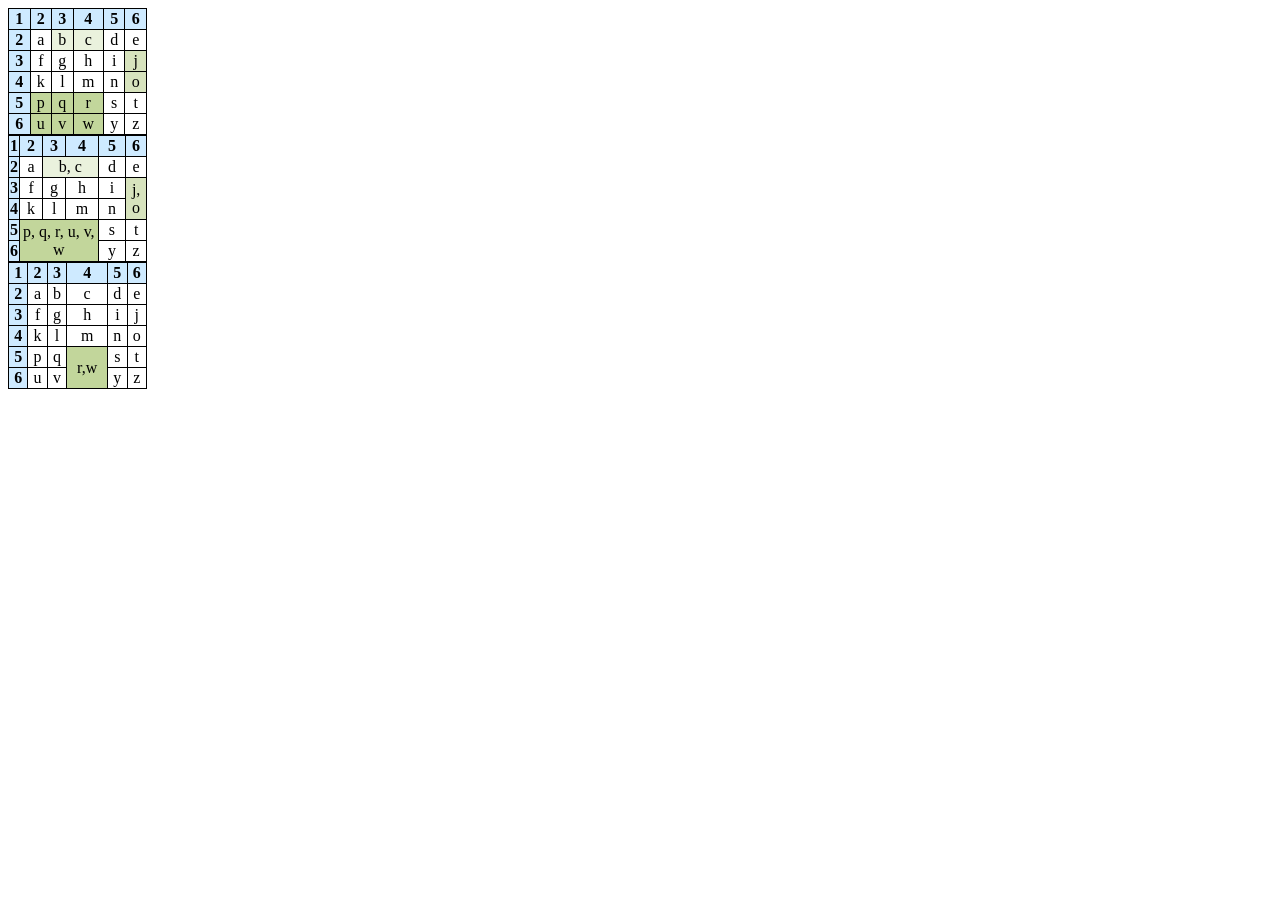
<file: index.html>
<!DOCTYPE html>
<html lang="pl">
<head>
<meta charset="UTF-8">
<title>Tabele </title>
<style>
table, th, td {
  border: 1px solid black;
  border-collapse: collapse;
}

td {
  text-align: center;
}

.color {
            background-color: #eaf2dd;
        }
.color2 {
            background-color: #d7e3bd;
    }
.color3 {
            background-color: #c2d69b;
    }
.color4 {
            background-color: #ceeaff;
    }

</style>

</head>
<body>

<table border="1" style="width:11%">
<tr style="background-color:#ceeaff;color:#000000;">
<th>1</th> <th>2</th> <th>3</th> <th>4</th> <th>5</th> <th>6</th>
</tr>
<tr>
<th class="color4">2</th> <td>a</td> <td class="color">b</td> <td class="color">c</td> <td>d</td> <td>e</td>
</tr>
<tr>
<th class="color4">3</th> <td>f</td> <td>g</td> <td>h</td> <td>i</td> <td class="color2">j</td>
</tr>
<tr>
<th class="color4">4</th> <td>k</td> <td>l</td> <td>m</td> <td>n</td> <td class="color2">o</td>
</tr>
<tr>
<th class="color4">5</th> <td class="color3">p</td> <td class="color3">q</td> <td class="color3">r</td> <td>s</td> <td>t</td> 
</tr>
<tr>
<th class="color4">6</th> <td class="color3">u</td> <td class="color3">v</td> <td class="color3">w</td> <td>y</td> <td>z</td>
</tr>
</table>

<table border="1" style="width:11%">
<tr style="background-color:#ceeaff;color:#000000;">
<th>1</th> <th>2</th> <th>3</th> <th>4</th> <th style="width:20%">5</th> <th>6</th>
</tr>
<tr>
<th class="color4">2</th> <td>a</td> <td colspan="2" class="color">b, c</td> <td>d</td> <td>e</td>
</tr>
<tr>
<th class="color4">3</th> <td>f</td> <td>g</td> <td>h</td> <td>i</td> <td rowspan="2" class="color2">j, o</td>
</tr>
<tr>
<th class="color4">4</th> <td>k</td> <td>l</td> <td>m</td> <td>n</td>
</tr>
<tr>
<th class="color4">5</th> <td colspan="3" rowspan="2" class="color3">p, q, r, u, v, w</td> <td>s</td> <td>t</td> 
</tr>
<tr>
<th class="color4">6</th> <td>y</td> <td>z</td>
</tr>
</table>
<table border="1" style="width:11%">
<tr style="background-color:#ceeaff;color:#000000;">
<th>1</th> <th>2</th> <th>3</th> <th>4</th> <th>5</th> <th>6</th>
</tr>
<tr>
<th class="color4">2</th> <td>a</td> <td >b</td> <td>c</td> <td>d</td> <td>e</td>
</tr>
<tr>
<th class="color4">3</th> <td>f</td> <td>g</td> <td>h</td> <td>i</td> <td >j</td>
</tr>
<tr>
<th class="color4">4</th> <td>k</td> <td>l</td> <td>m</td> <td>n</td> <td>o</td>
</tr>
<tr>
<th class="color4">5</th> <td>p</td> <td>q</td> <td colspan="1" rowspan="2" class="color3"> r,w </td> <td>s</td> <td>t</td> 
</tr>
<tr>
<th class="color4">6</th> <td >u</td> <td> v</td> </td> <td>y</td> <td>z</td>
</tr>
</table>


</body>
</html>
</file>
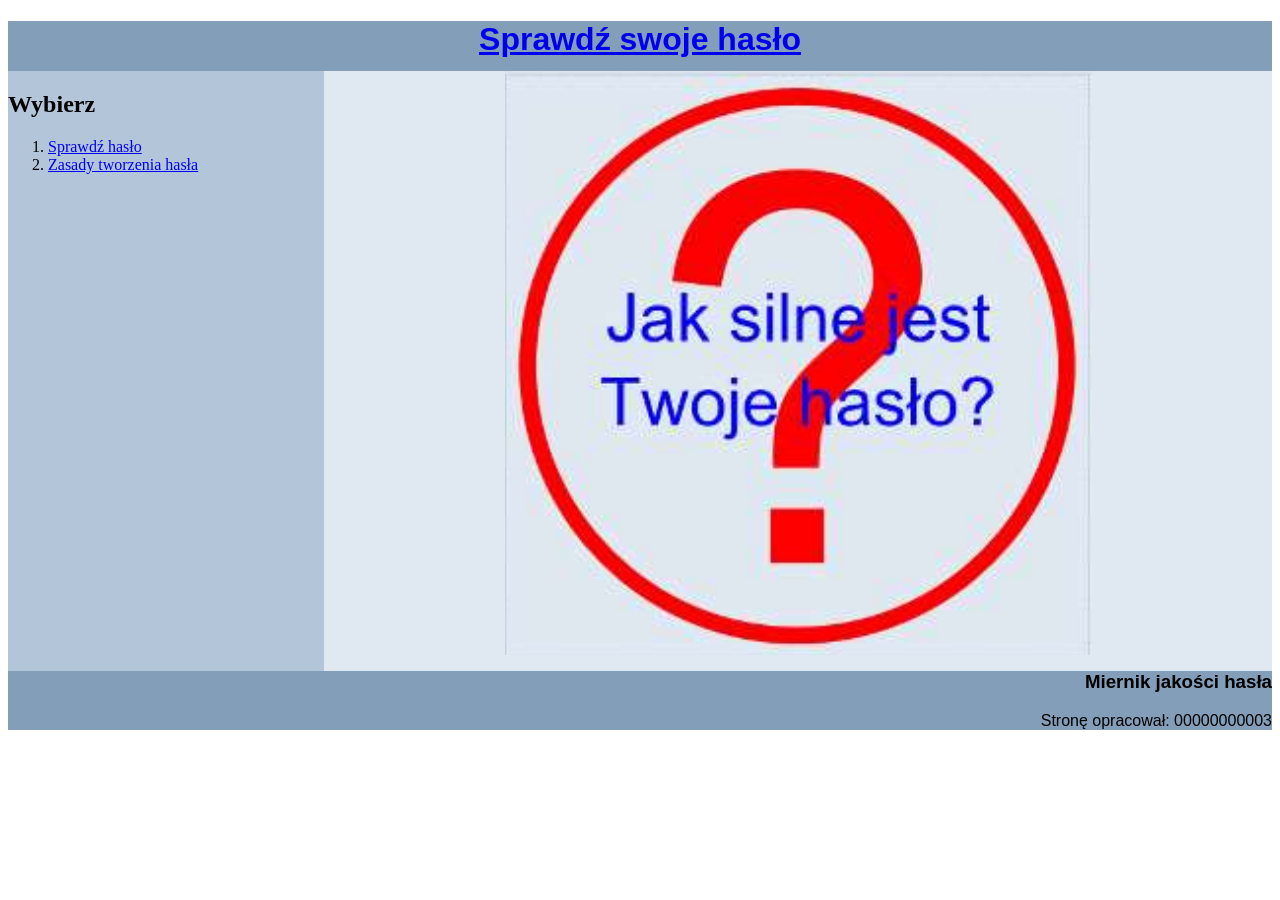
<file: haslo.html>
<!DOCTYPE html>
<html>
<head>
  <meta charset="UTF-8">
  <title>Miernik jakości hasła</title>
  <link rel="stylesheet" href="styl.css">
</head>
<body>
<header>
  <h1><a href="index.html">Sprawdź swoje hasło</a></h1>
</header>
<nav>
  <h2>Wybierz</h2>
  <ol>
    <li><a href="haslo.html">Sprawdź hasło</a></li>
    <li><a href="zasady.html">Zasady tworzenia hasła</a></li>
  </ol>
</nav>
<main>
  <img src="haslo.png" alt="obraz hasło" />
</main>
<footer>
  <h3>Miernik jakości hasła</h3>
  <p>Stronę opracował: 00000000003</p>
</footer>
</body>
</html>
</file>
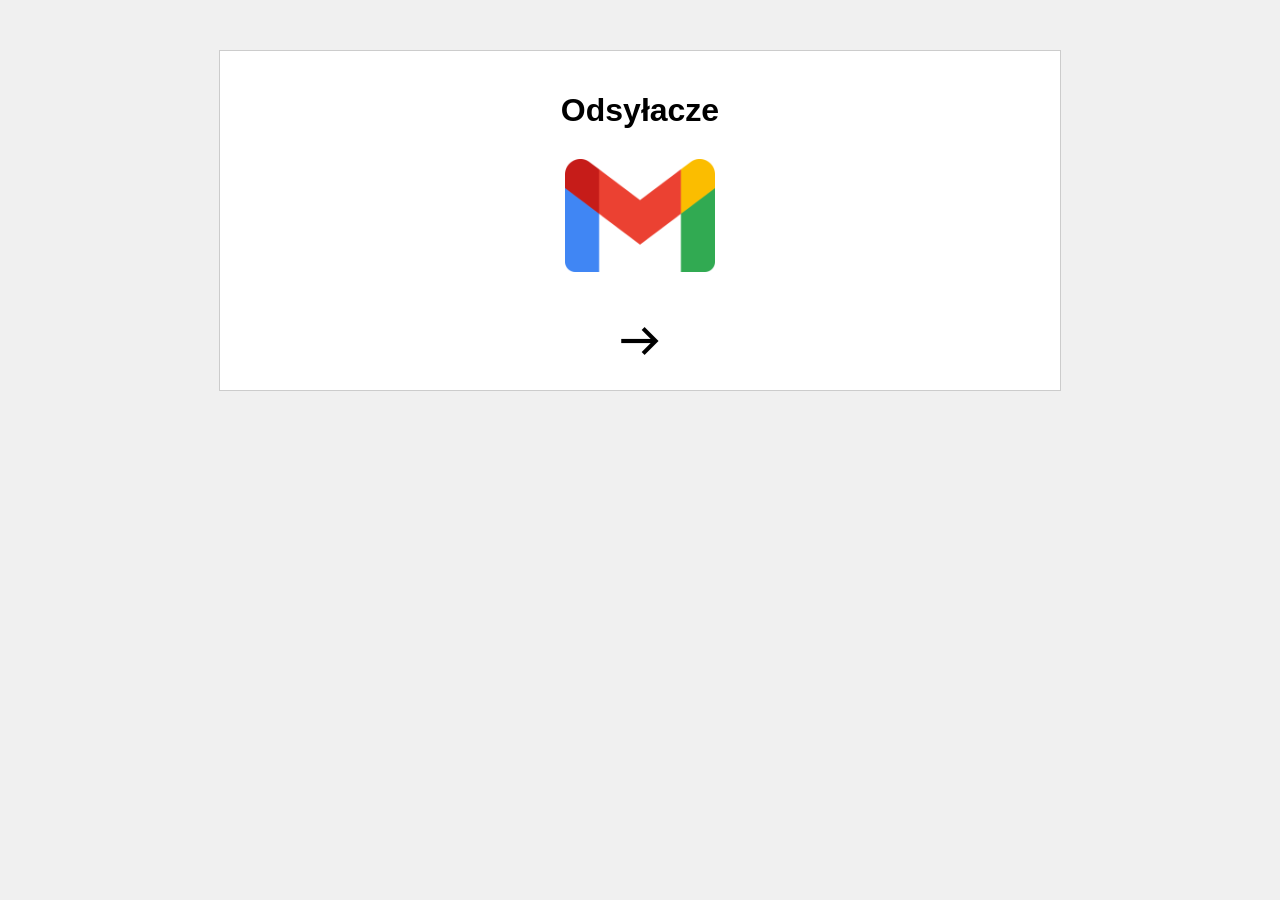
<file: odsyłacze.html>
<!DOCTYPE html>
<html lang="pl">
<head>
  <meta charset="UTF-8">
  <title>Odsyłacze</title>
  <style>
    body {
      font-family: Arial, Helvetica, sans-serif;
      background-color: #f0f0f0;
      margin: 0;
      padding: 0;
      text-align: center;
    }

    #container {
      width: 800px;
      margin: 50px auto;
      background-color: #fff;
      border: 1px solid #ccc;
      padding: 20px;
    }

    h1 {
      font-size: 32px;
      margin-bottom: 20px;
    }

    p {
      font-size: 18px;
    }

    #logo {
      margin: 30px 0;
    }

    #logo img {
      width: 150px;
      height: auto;
    }

    #mailto {
      margin-top: 20px;
      font-size: 18px;
    }

    #arrow {
      margin-top: 40px;
    }

    #arrow img {
      width: 50px;
      height: auto;
    }
  </style>
</head>
<body>

  <div id="container">
    <h1>Odsyłacze</h1>
    <div id="logo">
      <a href="mailto:jan.kowalski@gmail.com">
        <img src="gmail.png" alt="Gmail">
      </a>
    </div>
    <div id="arrow">
      <a href="https://trajfen.github.io/zadanka/stronka.html">
        <img src="arrow.png" alt="Strzałka">
      </a>
    </div>
  </div>

</body>
</html>
</file>
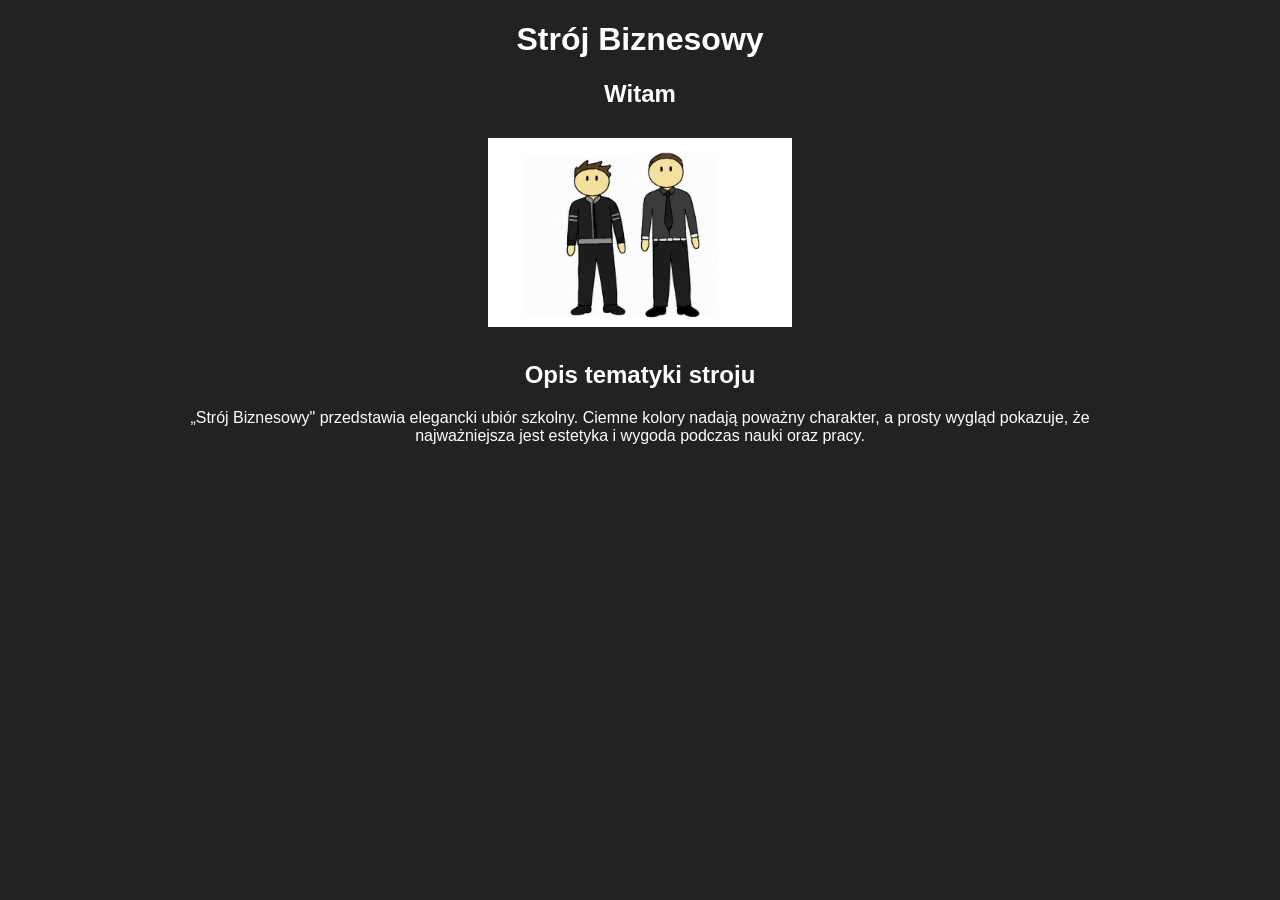
<file: skibidi.html>
<!DOCTYPE html>
<html lang="pl">
    <head>
    <meta charset="UTF-8">
    <title>Strój Biznesowy</title>
        <style>
        body{font-family:Arial;background:#222;color:white;text-align:center;}
        img{width:300px;border:2px solid white;margin:10px;}
        .box{max-width:1000px;margin:auto;}
        </style>
    </head>
    <body>
    <div class="box">
    <h1>Strój Biznesowy</h1>

    <h2>Witam</h2>

    <img src="idk.png" alt="skibidi">

    <h2>Opis tematyki stroju</h2>
    <p>„Strój Biznesowy" przedstawia elegancki ubiór szkolny. Ciemne kolory nadają poważny charakter,
    a prosty wygląd pokazuje, że najważniejsza jest estetyka i wygoda podczas nauki oraz pracy.</p>
    </div>
    </body>
</html>
</file>
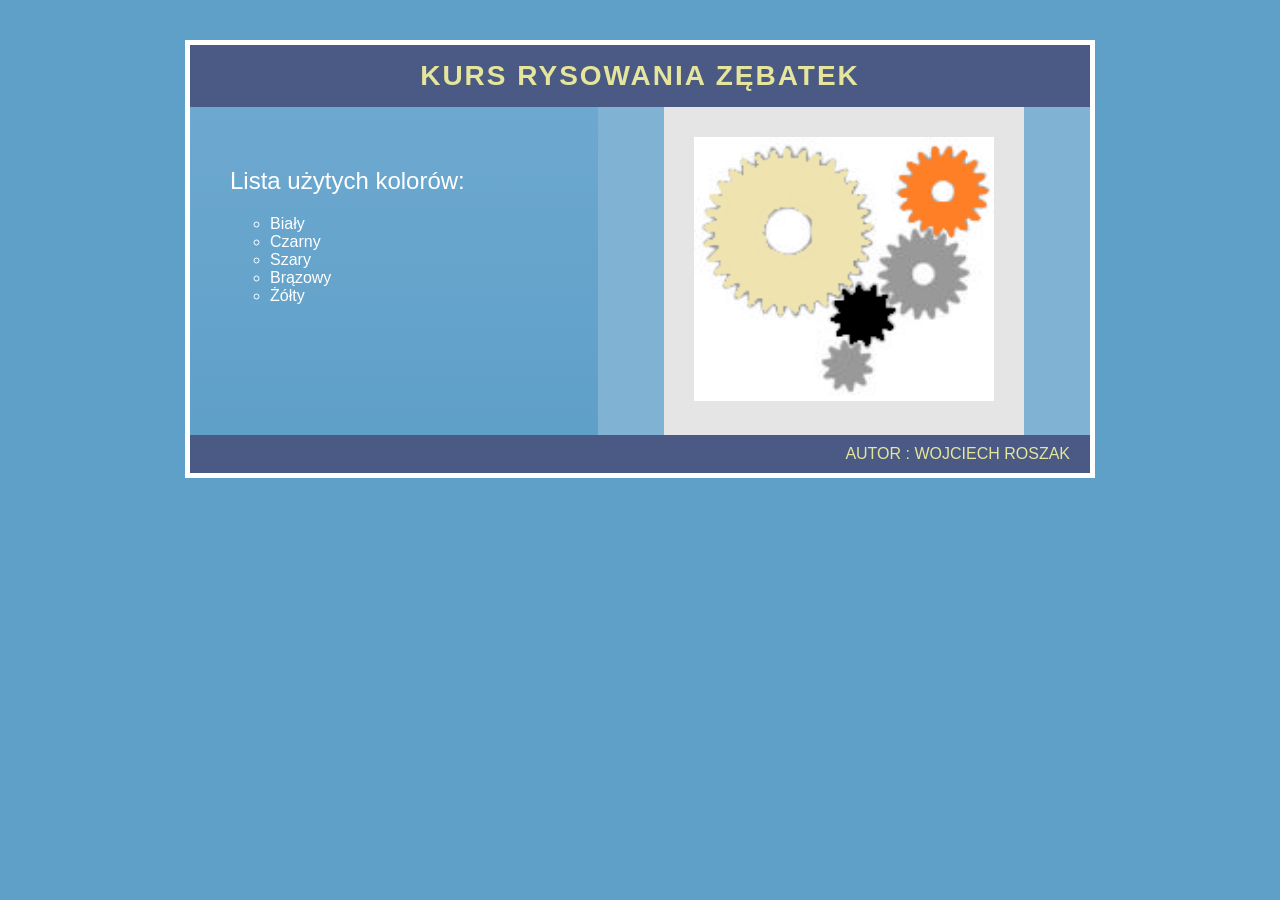
<file: strona2137.html>
<!DOCTYPE html>
<html lang="pl">
<head>
<meta charset="UTF-8">
<title>Kurs rysowania zębatek</title>

<style>

body{
    margin:0;
    font-family: Arial;
    background:#5fa0c8;
}

.container{
    width:900px;
    margin:40px auto;
    border:5px solid white;
}

header{
    background:#4a5a84;
    color:#e6e59c;
    text-align:center;
    padding:15px;
    font-size:28px;
    font-weight:bold;
    letter-spacing:2px;
}

main{
    display:flex;
}

.left{
    width:40%;
    background:linear-gradient(#6da8d0,#5fa0c8);
    padding:40px;
    color:white;
}
.left ul{
    list-style-type: circle;
    color:white;
}

.left h2{
    font-weight:normal;
}

.right{
    width:60%;
    background:#7fb2d3;
    display:flex;
    justify-content:center;
    align-items:center;
}

.image-box{
    background:#e5e5e5;
    padding:30px;
}

footer{
    background:#4a5a84;
    color:#e6e59c;
    text-align:right;
    padding:10px 20px;
}

</style>
</head>

<body>

<div class="container">

<header>
KURS RYSOWANIA ZĘBATEK
</header>

<main>

<div class="left">
<h2>Lista użytych kolorów:</h2>

<ul>
<li>Biały</li>
<li>Czarny</li>
<li>Szary</li>
<li>Brązowy</li>
<li>Żółty</li>
</ul>

</div>

<div class="right">

<div class="image-box">
<img src="zebatki.png" width="300">
</div>

</div>

</main>

<footer>
AUTOR : WOJCIECH ROSZAK
</footer>

</div>

</body>
</html>
</file>
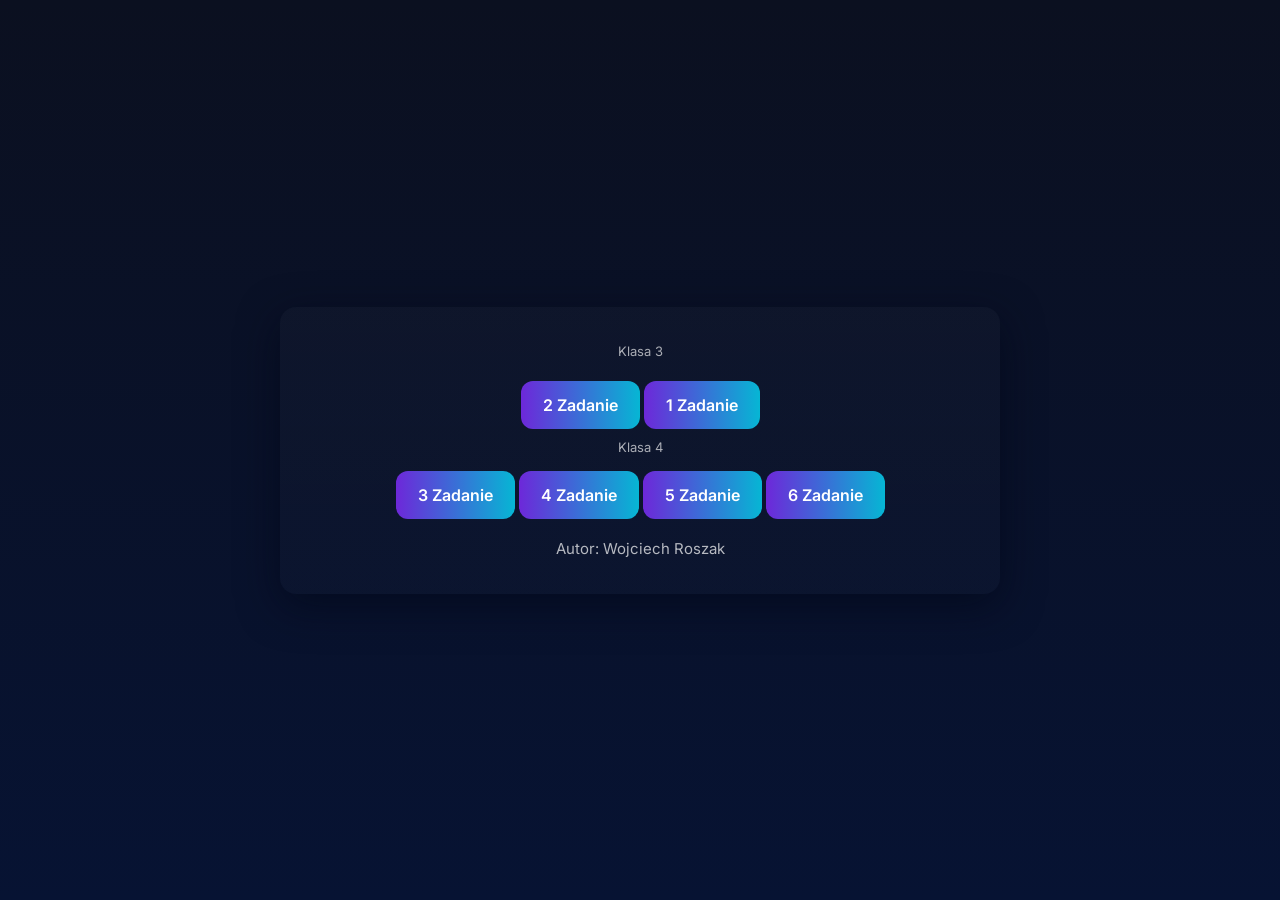
<file: stronka.html>
<!doctype html>
<html lang="pl">
<head>
  <meta charset="utf-8" />
  <meta name="viewport" content="width=device-width,initial-scale=1" />
  <title>Uwu</title>
  <link rel="preconnect" href="https://fonts.gstatic.com" crossorigin>
  <link href="https://fonts.googleapis.com/css2?family=Inter:wght@300;400;600;800&display=swap" rel="stylesheet">
  <style>
    :root{ --bg:#0b1020; --card:#0f1724; --accent:#6d28d9; --muted:rgba(255,255,255,0.7)}
    *{box-sizing:border-box}
    html,body{height:100%;margin:0}
    body{font-family:Inter,system-ui,Arial;background:linear-gradient(180deg,var(--bg),#071333);display:flex;align-items:center;justify-content:center;padding:24px;color:white}
    .wrap{width:min(720px,94%);background:linear-gradient(180deg,rgba(255,255,255,0.02),rgba(255,255,255,0.01));border-radius:16px;padding:36px 28px;text-align:center;box-shadow:0 12px 40px rgba(2,6,23,0.6)}
    a.btn{display:inline-block;padding:14px 22px;border-radius:12px;background:linear-gradient(90deg,var(--accent),#06b6d4);color:#fff;text-decoration:none;font-weight:600;margin-top:16px}
    .author{margin-top:20px;color:var(--muted);font-size:15px}
    .label{font-size:13px;color:rgba(255,255,255,0.65);margin-bottom:6px}
    .label1{font-size:13px;color:rgba(255,255,255,0.65);margin-top:10px}
  </style>
</head>
<body>
  <div class="wrap">
    <div class="label">Klasa 3</div>
    <a class="btn" href="https://trajfen.github.io/zadanka/index.html" target="_blank" rel="noopener noreferrer">2 Zadanie</a>
    <a class="btn" href="https://trajfen.github.io/zadanka/uwu.html" target="_blank" rel="noopener noreferrer">1 Zadanie</a>
  <div class="label1">Klasa 4</div>
    <a class="btn" href="https://trajfen.github.io/zadanka/stronka.html" target="_blank" rel="noopener noreferrer">3 Zadanie</a>
    <a class="btn" href="https://trajfen.github.io/zadanka/zadanko_kotwice.html" target="_blank" rel="noopener noreferrer">4 Zadanie</a>
    <a class="btn" href="https://trajfen.github.io/zadanka/zadanko_kotwice2.html" target="_blank" rel="noopener noreferrer">5 Zadanie</a>
    <a class="btn" href="https://trajfen.github.io/zadanka/odsyłacze.html" target="_blank" rel="noopener noreferrer">6 Zadanie</a>
    <div class="author">Autor: <span id="author-name">Wojciech Roszak</span></div>
  </div>
</body>
</html>
</file>
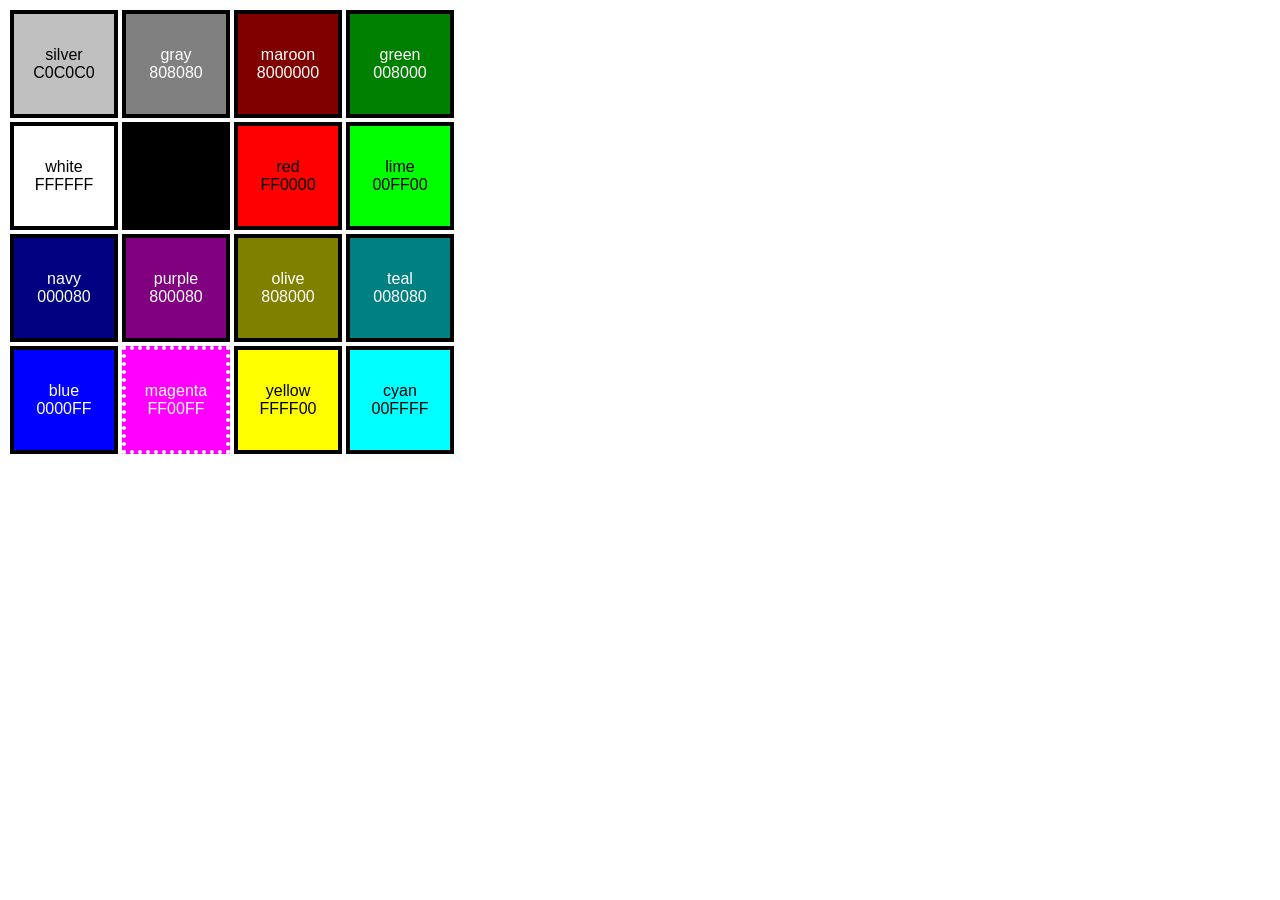
<file: stronka2137.html>
<!DOCTYPE html>
<html lang="pl">
<head>
    <meta charset="UTF-8">
    <meta name="viewport" content="width=device-width, initial-scale=1.0">
    <meta name="author" content="Wojciech Roszak">
    <title>Lekcja 18a</title>
</head>
<style>
    main {
        display: grid;
        grid-template-columns: auto auto auto auto;
        width: 400px;
        font-family: Verdana, Geneva, Tahoma, sans-serif;
    }
    .sq{
        height: 100px;
        width: 100px;
        margin: 2px;
        border: 4px solid black;
        display: flex;
        align-items: center;
        justify-content: center;
        text-align: center;
    }
    #sq1{
        background-color: #C0C0C0;
    }
    #sq2{
        background-color: #808080;
        color: white;
    }
    #sq3{
        background-color: #800000;
        color: white;
    }
    #sq4{
        background-color: #008000;
        color: white;
    }
    #sq5{
        background-color: #FFFFFF;
    }
    #sq6{
        background-color: #000000;
    }
    #sq7{
        background-color: #FF0000;
    }
    #sq8{
        background-color: #00FF00;
    }
    #sq9{
        background-color: #000080;
        color: white;
    }
    #sq10{
        background-color: #800080;
        color: white;
    }
    #sq11{
        background-color: #808000;
        color: white;
    }
    #sq12{
        background-color: #008080;
        color: white;
    }
    #sq13{
        background-color: #0000FF;
        color: white;
    }
    #sq14{
        background-color: #FF00FF;
        border: 4px dotted white;
        color: white;
    }
    #sq15{
        background-color: #FFFF00;
    }
    #sq16{
        background-color: #00FFFF;
    }

</style>
<body>
    <main>
        <section class="sq" id="sq1"><a>silver<br>C0C0C0</a></section>
        <section class="sq" id="sq2"><a>gray<br>808080</a></section>
        <section class="sq" id="sq3"><a>maroon<br>8000000</a></section>
        <section class="sq" id="sq4"><a>green<br>008000</a></section>
        <section class="sq" id="sq5"><a>white<br>FFFFFF</a></section>
        <section class="sq" id="sq6"><a>black<br>000000</a></section>
        <section class="sq" id="sq7"><a>red<br>FF0000</a></section>
        <section class="sq" id="sq8"><a>lime<br>00FF00</a></section>
        <section class="sq" id="sq9"><a>navy<br>000080</a></section>
        <section class="sq" id="sq10"><a>purple<br>800080</a></section>
        <section class="sq" id="sq11"><a>olive<br>808000</a></section>
        <section class="sq" id="sq12"><a>teal<br>008080</a></section>
        <section class="sq" id="sq13"><a>blue<br>0000FF</a></section>
        <section class="sq" id="sq14"><a>magenta<br>FF00FF</a></section>
        <section class="sq" id="sq15"><a>yellow<br>FFFF00</a></section>
        <section class="sq" id="sq16"><a>cyan<br>00FFFF</a></section>
    </main>
</body>
</html>
</file>
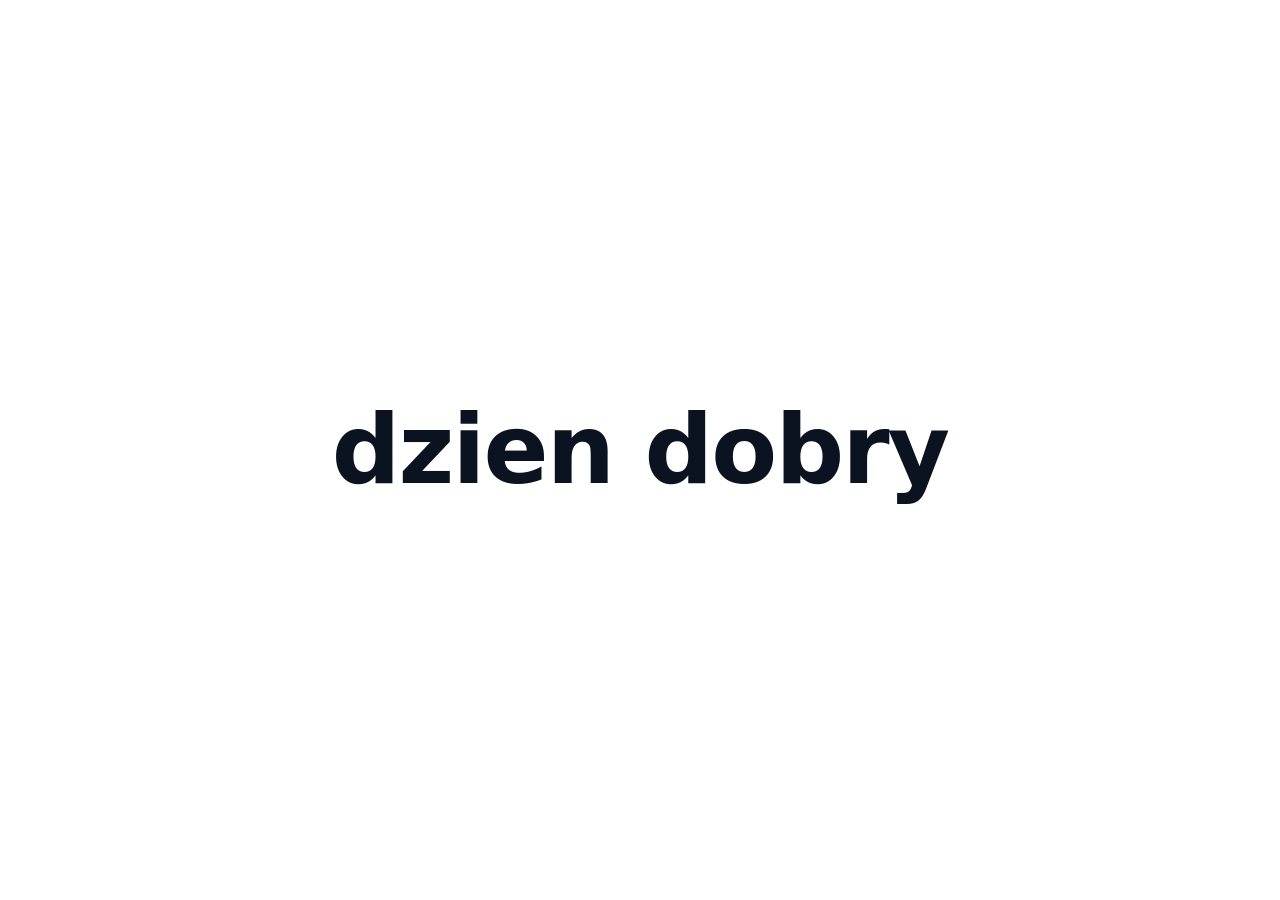
<file: uwu.html>
<!doctype html>
<html lang="pl">
<head>
  <meta charset="utf-8">
  <meta name="viewport" content="width=device-width,initial-scale=1">
  <title>Dzień dobry</title>
  <style>
    html,body{height:100%;margin:0}
    body{display:flex;align-items:center;justify-content:center;background:#ffffff;color:#0b1220;font-family:Inter, system-ui, -apple-system, 'Segoe UI', Roboto, Arial;}
    .greeting{font-size:clamp(32px,8vw,96px);font-weight:700;letter-spacing:-0.02em}
  </style>
</head>
<body>
  <div class="greeting">dzien dobry</div>
</body>
</html>
</file>
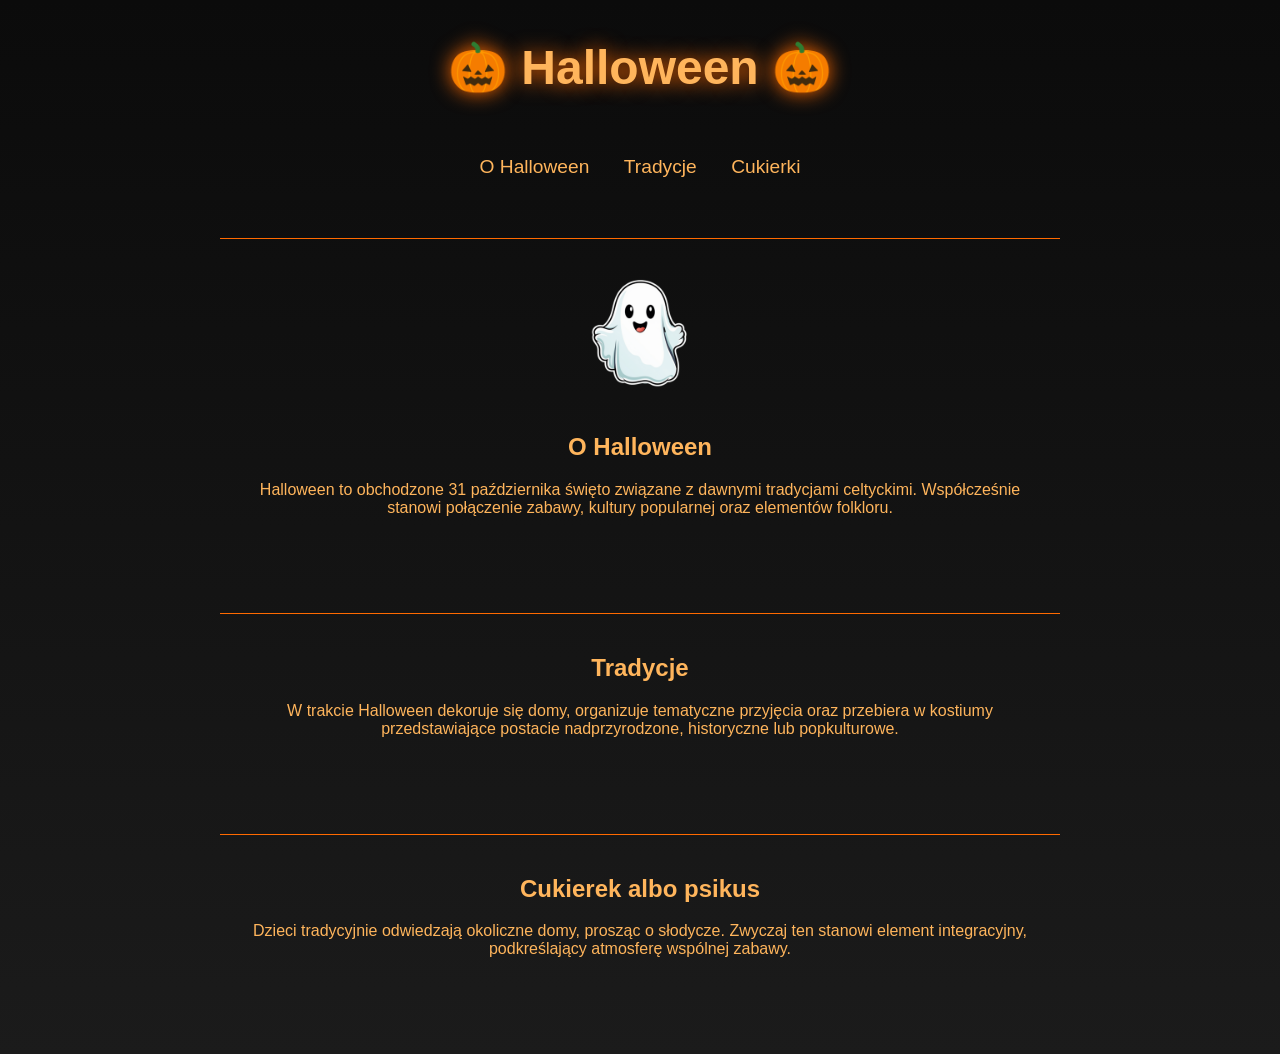
<file: uwusna_stronka.html>
<!DOCTYPE html>
<html lang="pl">
<head>
  <meta charset="UTF-8" />
  <meta name="viewport" content="width=device-width, initial-scale=1.0" />
  <title>Halloween</title>
  <style>
    body {
      margin: 0;
      padding: 0;
      background: linear-gradient(#0b0b0b, #1b1b1b);
      color: #ffb55c;
      font-family: "Trebuchet MS", sans-serif;
      text-align: center;
    }

    header {
      padding: 40px;
      font-size: 3rem;
      font-weight: bold;
      text-shadow: 0 0 20px #ff6a00;
    }

    nav {
      margin-top: 20px;
    }

    nav a {
      margin: 0 15px;
      color: #ffb55c;
      text-decoration: none;
      font-size: 1.2rem;
      transition: 0.3s;
    }

    nav a:hover {
      text-shadow: 0 0 10px #ff6a00;
    }

    .section {
      max-width: 800px;
      margin: 60px auto;
      padding: 20px;
      border-top: 1px solid #ff6a00;
    }

    .ghost {
      width: 150px;
      animation: float 3s ease-in-out infinite;
    }

    @keyframes float {
      0% { transform: translateY(0); }
      50% { transform: translateY(-20px); }
      100% { transform: translateY(0); }
    }

    footer {
      margin-top: 60px;
      padding: 20px;
      font-size: 0.9rem;
      opacity: 0.7;
    }
  </style>
</head>
<body>

  <header>🎃 Halloween 🎃</header>

  <nav>
    <a href="#o-halloween">O Halloween</a>
    <a href="#tradycje">Tradycje</a>
    <a href="#cukierki">Cukierki</a>
  </nav>

  <div class="section" id="o-halloween">
    <img src="duch.png" class="ghost" alt="Duch" />
    <h2>O Halloween</h2>
    <p>Halloween to obchodzone 31 października święto związane z dawnymi tradycjami celtyckimi. Współcześnie stanowi połączenie zabawy, kultury popularnej oraz elementów folkloru.</p>
  </div>

  <div class="section" id="tradycje">
    <h2>Tradycje</h2>
    <p>W trakcie Halloween dekoruje się domy, organizuje tematyczne przyjęcia oraz przebiera w kostiumy przedstawiające postacie nadprzyrodzone, historyczne lub popkulturowe.</p>
  </div>

  <div class="section" id="cukierki">
    <h2>Cukierek albo psikus</h2>
    <p>Dzieci tradycyjnie odwiedzają okoliczne domy, prosząc o słodycze. Zwyczaj ten stanowi element integracyjny, podkreślający atmosferę wspólnej zabawy.</p>
  </div>

  

</body>
</html>
</file>
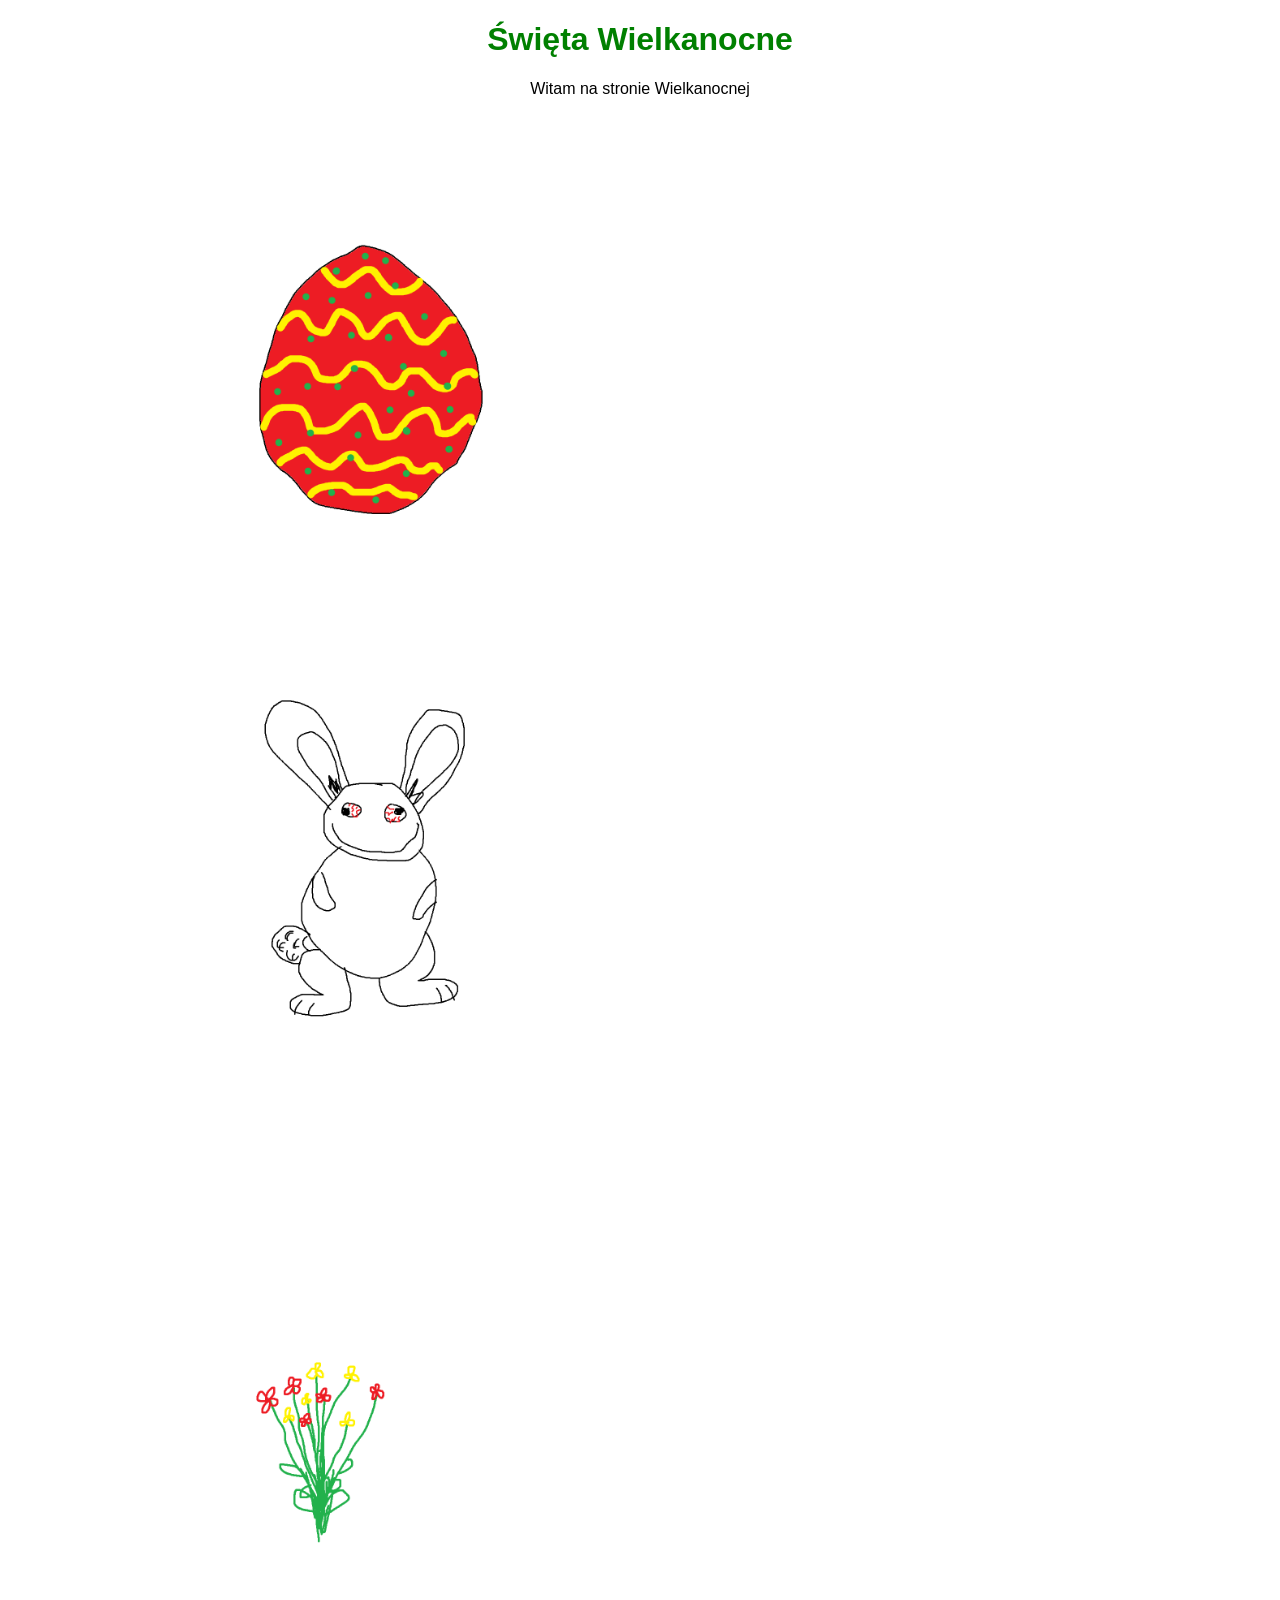
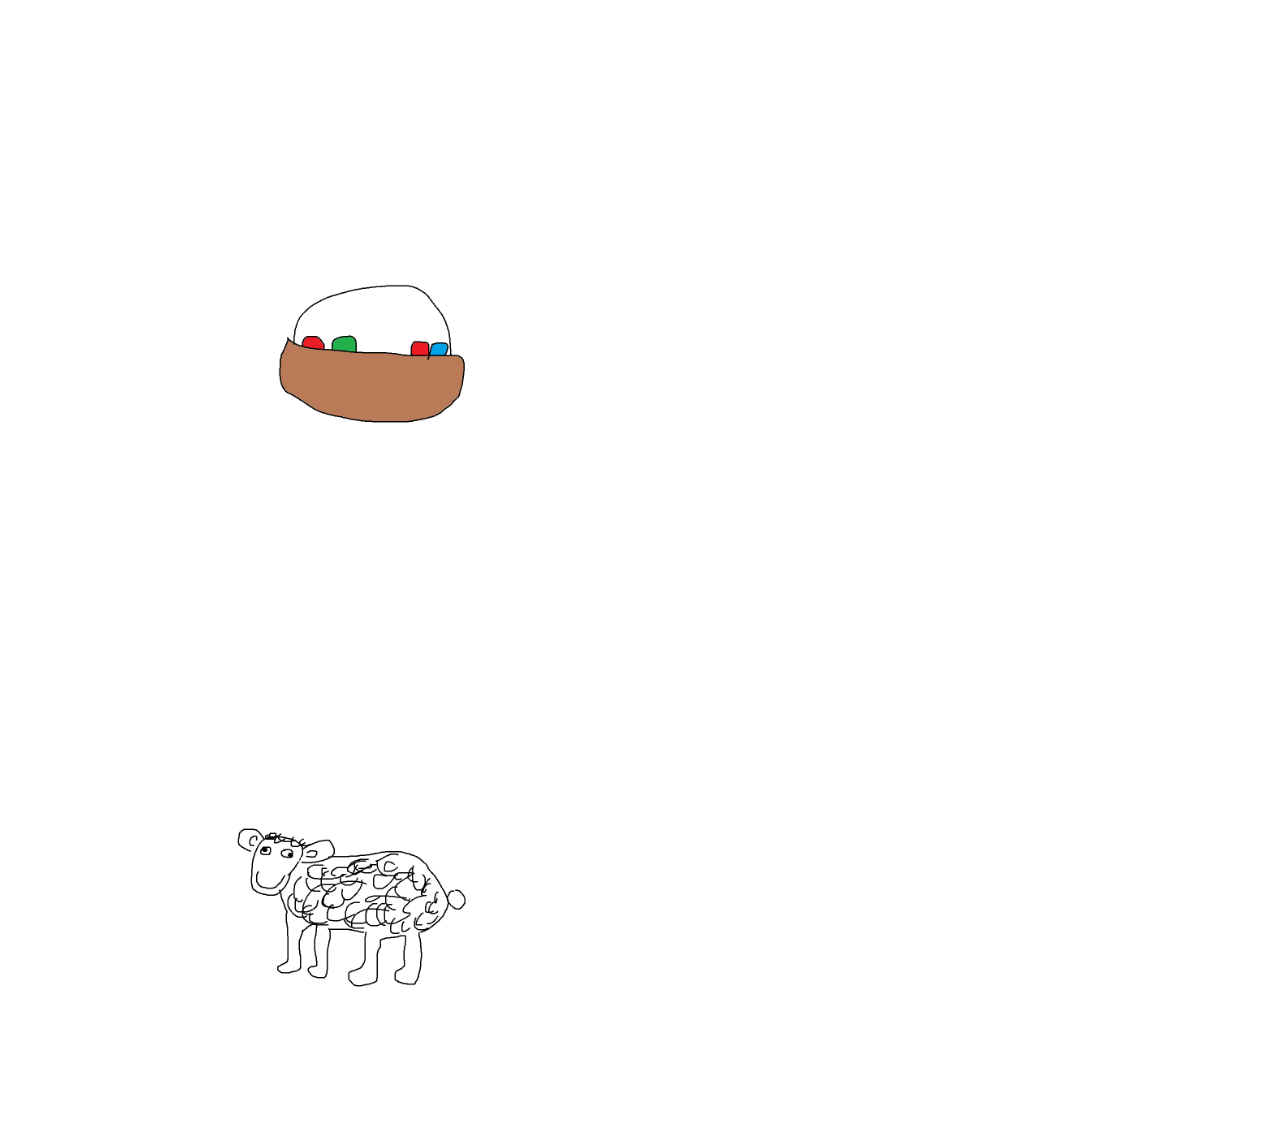
<file: wielkanoc.html>
<!DOCTYPE html>
<html lang="pl">
<head>
<meta charset="UTF-8">
<title>Święta Wielkanocne</title>

<style>
body{
    font-family: Arial;
    text-align:center;
}

h1{
    color:green;
}

img{
    width:1000px;
    margin:10px;
    border-radius:10px;
}

.galeria{
    margin-top:20px;
}
</style>

</head>

<body>

<h1>Święta Wielkanocne</h1>

<p>Witam na stronie Wielkanocnej</p>

<div class="galeria">


<img src="jajko.png" alt="Jajko wielkanocne">
<img src="zajaczek.png" alt="Zajączek">
<img src="kwiaty.png" alt="Kwiaty">
<img src="koszyk.png" alt="Koszyczek">
<img src="baranek.png" alt="Baranek">

</div>

</body>
</html>
</file>
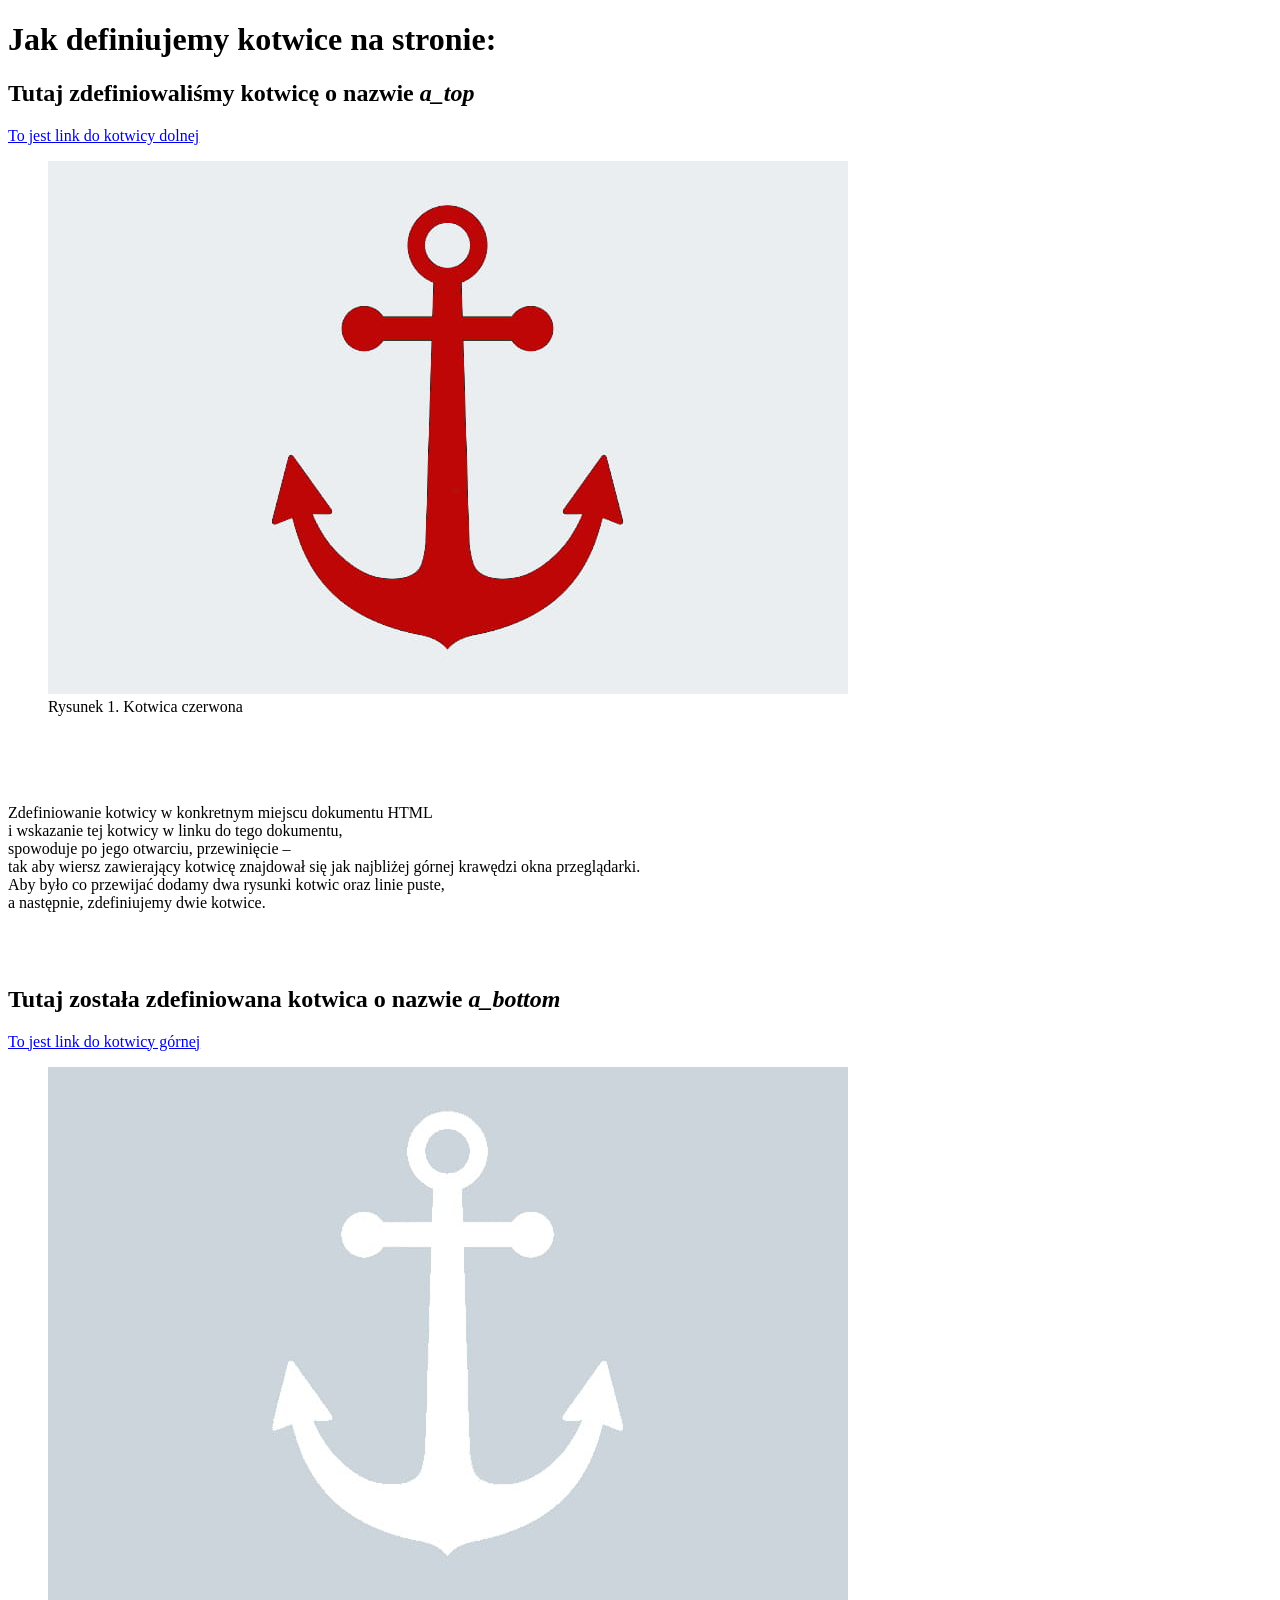
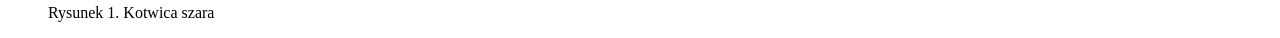
<file: zadanko_kotwice.html>
<!DOCTYPE html>
<html>
<head>
    <title>Definiowanie kotwicy w konkretnym miejscu strony</title>
    <meta charset="UTF-8" />
    <meta name="keywords" content="HTML5, kotwica, osylacz, link, hiperłącze" />
    <meta name="description" content="Przykład definiowania kotwicy w konkretnym miejscu strony" />
    <meta name="author" content="imię i nazwisko" />
    <meta name="robots" content="all" />
</head>
<body>
    <h1>Jak definiujemy kotwice na stronie:</h1>

    <section>
        <h2 id="a_top">Tutaj zdefiniowaliśmy kotwicę o nazwie <i>a_top</i></h2>
        <p>
            <a href="#a_bottom">To jest link do kotwicy dolnej</a>
            <figure>
                <img src="kotwica1.jpg" />
                <figcaption>
                    Rysunek 1. Kotwica czerwona
                </figcaption>
            </figure>
        </p>
    </section>

    <section>
        <br /><br /><br /><br />
        Zdefiniowanie kotwicy w konkretnym miejscu dokumentu HTML<br />
        i wskazanie tej kotwicy w linku do tego dokumentu,<br />
        spowoduje po jego otwarciu, przewinięcie –<br />
        tak aby wiersz zawierający kotwicę znajdował się jak najbliżej górnej krawędzi okna przeglądarki.<br />
        Aby było co przewijać dodamy dwa rysunki kotwic oraz linie puste,<br />
        a następnie, zdefiniujemy dwie kotwice.<br /><br /><br /><br />
    </section>

    <section>
        <a name="a_bottom"></a>
        <h2>Tutaj została zdefiniowana kotwica o nazwie <i>a_bottom</i></h2>
        <p>
            <a href="#a_top">To jest link do kotwicy górnej</a>
            <figure>
                <img src="kotwica2.jpg" />
                <figcaption>
                    Rysunek 1. Kotwica szara
                </figcaption>
            </figure>
        </p>
    </section>
</body>
</html>
</file>
<file: styl.css>
header {
    background: #829EB9;
    height: 50px;
    font-family: Arial;
    text-align: center;
}

nav {
    background: #B3C6D9;
    height: 600px;
    width: 25%;
    float: left;
}

main {
    background: #E0E9F1;
    height: 600px;
    width: 75%;
    text-align: center;
    float: left;
}

footer {
    background: #829EB9;
    font-family: Arial;
    text-align: right;
    clear: both;
}
</file>
